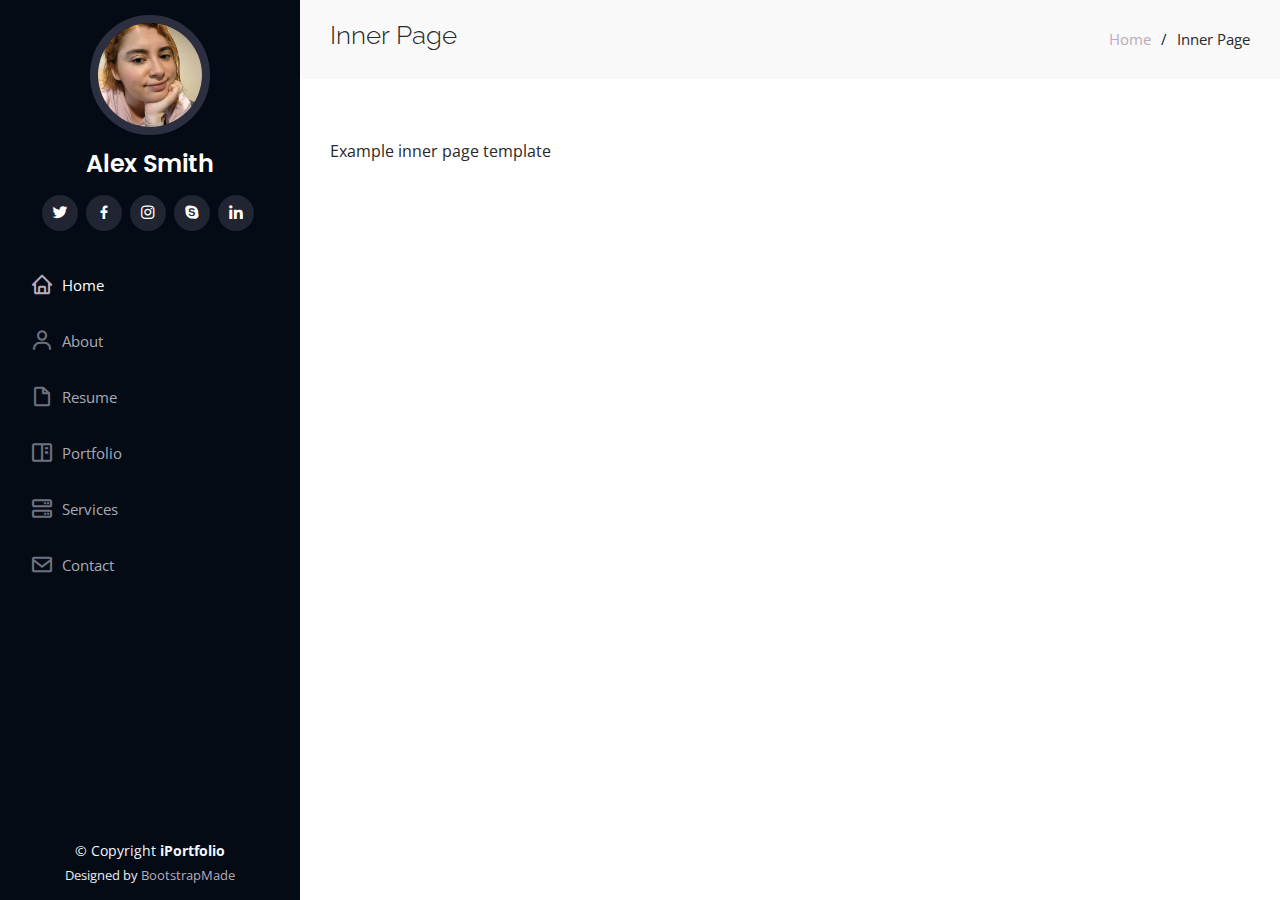
<file: inner-page.html>
<!DOCTYPE html>
<html lang="en">

<head>
  <meta charset="utf-8">
  <meta content="width=device-width, initial-scale=1.0" name="viewport">

  <title>Inner Page - iPortfolio Bootstrap Template</title>
  <meta content="" name="description">
  <meta content="" name="keywords">

  <!-- Favicons -->
  <link href="assets/img/favicon.png" rel="icon">
  <link href="assets/img/apple-touch-icon.png" rel="apple-touch-icon">

  <!-- Google Fonts -->
  <link href="https://fonts.googleapis.com/css?family=Open+Sans:300,300i,400,400i,600,600i,700,700i|Raleway:300,300i,400,400i,500,500i,600,600i,700,700i|Poppins:300,300i,400,400i,500,500i,600,600i,700,700i" rel="stylesheet">

  <!-- Vendor CSS Files -->
  <link href="assets/vendor/aos/aos.css" rel="stylesheet">
  <link href="assets/vendor/bootstrap/css/bootstrap.min.css" rel="stylesheet">
  <link href="assets/vendor/bootstrap-icons/bootstrap-icons.css" rel="stylesheet">
  <link href="assets/vendor/boxicons/css/boxicons.min.css" rel="stylesheet">
  <link href="assets/vendor/glightbox/css/glightbox.min.css" rel="stylesheet">
  <link href="assets/vendor/swiper/swiper-bundle.min.css" rel="stylesheet">

  <!-- Template Main CSS File -->
  <link href="assets/css/style.css" rel="stylesheet">

  <!-- =======================================================
  * Template Name: iPortfolio
  * Template URL: https://bootstrapmade.com/iportfolio-bootstrap-portfolio-websites-template/
  * Updated: Mar 17 2024 with Bootstrap v5.3.3
  * Author: BootstrapMade.com
  * License: https://bootstrapmade.com/license/
  ======================================================== -->
</head>

<body>

  <!-- ======= Mobile nav toggle button ======= -->
  <i class="bi bi-list mobile-nav-toggle d-xl-none"></i>

  <!-- ======= Header ======= -->
  <header id="header">
    <div class="d-flex flex-column">

      <div class="profile">
        <img src="assets/img/profile-img.jpg" alt="" class="img-fluid rounded-circle">
        <h1 class="text-light"><a href="index.html">Alex Smith</a></h1>
        <div class="social-links mt-3 text-center">
          <a href="#" class="twitter"><i class="bx bxl-twitter"></i></a>
          <a href="#" class="facebook"><i class="bx bxl-facebook"></i></a>
          <a href="#" class="instagram"><i class="bx bxl-instagram"></i></a>
          <a href="#" class="google-plus"><i class="bx bxl-skype"></i></a>
          <a href="#" class="linkedin"><i class="bx bxl-linkedin"></i></a>
        </div>
      </div>

      <nav id="navbar" class="nav-menu navbar">
        <ul>
          <li><a href="#hero" class="nav-link scrollto active"><i class="bx bx-home"></i> <span>Home</span></a></li>
          <li><a href="#about" class="nav-link scrollto"><i class="bx bx-user"></i> <span>About</span></a></li>
          <li><a href="#resume" class="nav-link scrollto"><i class="bx bx-file-blank"></i> <span>Resume</span></a></li>
          <li><a href="#portfolio" class="nav-link scrollto"><i class="bx bx-book-content"></i> <span>Portfolio</span></a></li>
          <li><a href="#services" class="nav-link scrollto"><i class="bx bx-server"></i> <span>Services</span></a></li>
          <li><a href="#contact" class="nav-link scrollto"><i class="bx bx-envelope"></i> <span>Contact</span></a></li>
        </ul>
      </nav><!-- .nav-menu -->
    </div>
  </header><!-- End Header -->

  <main id="main">

    <!-- ======= Breadcrumbs ======= -->
    <section class="breadcrumbs">
      <div class="container">

        <div class="d-flex justify-content-between align-items-center">
          <h2>Inner Page</h2>
          <ol>
            <li><a href="index.html">Home</a></li>
            <li>Inner Page</li>
          </ol>
        </div>

      </div>
    </section><!-- End Breadcrumbs -->

    <section class="inner-page">
      <div class="container">
        <p>
          Example inner page template
        </p>
      </div>
    </section>

  </main><!-- End #main -->

  <!-- ======= Footer ======= -->
  <footer id="footer">
    <div class="container">
      <div class="copyright">
        &copy; Copyright <strong><span>iPortfolio</span></strong>
      </div>
      <div class="credits">
        <!-- All the links in the footer should remain intact. -->
        <!-- You can delete the links only if you purchased the pro version. -->
        <!-- Licensing information: https://bootstrapmade.com/license/ -->
        <!-- Purchase the pro version with working PHP/AJAX contact form: https://bootstrapmade.com/iportfolio-bootstrap-portfolio-websites-template/ -->
        Designed by <a href="https://bootstrapmade.com/">BootstrapMade</a>
      </div>
    </div>
  </footer><!-- End  Footer -->

  <a href="#" class="back-to-top d-flex align-items-center justify-content-center"><i class="bi bi-arrow-up-short"></i></a>

  <!-- Vendor JS Files -->
  <script src="assets/vendor/purecounter/purecounter_vanilla.js"></script>
  <script src="assets/vendor/aos/aos.js"></script>
  <script src="assets/vendor/bootstrap/js/bootstrap.bundle.min.js"></script>
  <script src="assets/vendor/glightbox/js/glightbox.min.js"></script>
  <script src="assets/vendor/isotope-layout/isotope.pkgd.min.js"></script>
  <script src="assets/vendor/swiper/swiper-bundle.min.js"></script>
  <script src="assets/vendor/typed.js/typed.umd.js"></script>
  <script src="assets/vendor/waypoints/noframework.waypoints.js"></script>
  <script src="assets/vendor/php-email-form/validate.js"></script>

  <!-- Template Main JS File -->
  <script src="assets/js/main.js"></script>

</body>

</html>
</file>
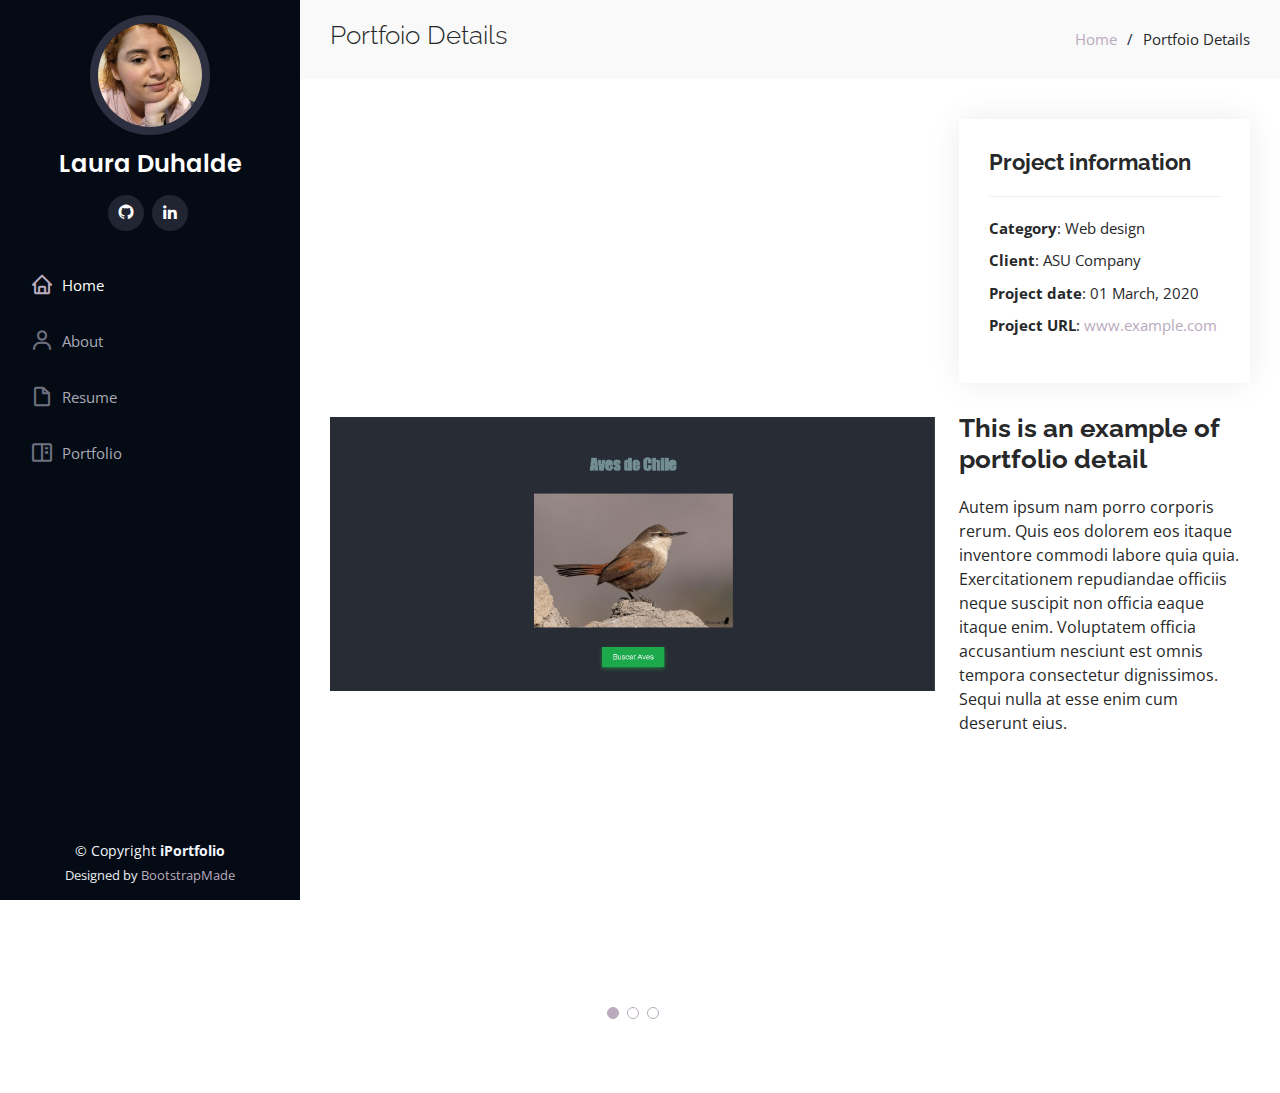
<file: portfolio-details.html>
<!DOCTYPE html>
<html lang="en">

<head>
  <meta charset="utf-8">
  <meta content="width=device-width, initial-scale=1.0" name="viewport">

  <title>Portfolio Details</title>
  <meta content="" name="description">
  <meta content="" name="keywords">

  <!-- Favicons -->
  <link href="assets/img/favicon.png" rel="icon">
  <link href="assets/img/apple-touch-icon.png" rel="apple-touch-icon">

  <!-- Google Fonts -->
  <link href="https://fonts.googleapis.com/css?family=Open+Sans:300,300i,400,400i,600,600i,700,700i|Raleway:300,300i,400,400i,500,500i,600,600i,700,700i|Poppins:300,300i,400,400i,500,500i,600,600i,700,700i" rel="stylesheet">

  <!-- Vendor CSS Files -->
  <link href="assets/vendor/aos/aos.css" rel="stylesheet">
  <link href="assets/vendor/bootstrap/css/bootstrap.min.css" rel="stylesheet">
  <link href="assets/vendor/bootstrap-icons/bootstrap-icons.css" rel="stylesheet">
  <link href="assets/vendor/boxicons/css/boxicons.min.css" rel="stylesheet">
  <link href="assets/vendor/glightbox/css/glightbox.min.css" rel="stylesheet">
  <link href="assets/vendor/swiper/swiper-bundle.min.css" rel="stylesheet">

  <!-- Template Main CSS File -->
  <link href="assets/css/style.css" rel="stylesheet">
</head>

<body>

  <!-- ======= Mobile nav toggle button ======= -->
  <i class="bi bi-list mobile-nav-toggle d-xl-none"></i>

  <!-- ======= Header ======= -->
  <header id="header">
    <div class="d-flex flex-column">

      <div class="profile">
        <img src="assets/img/profile-img.jpg" alt="" class="img-fluid rounded-circle">
        <h1 class="text-light"><a href="index.html">Laura Duhalde</a></h1>
        <div class="social-links mt-3 text-center">
          <a href="https://github.com/LauDuhalde" class="github"><i class="bx bxl-github"></i></a>
          <a href="https://www.linkedin.com/in/laura-duhalde-ulloa-b1119b39/" class="linkedin"><i class="bx bxl-linkedin"></i></a>
        </div>
      </div>

      <nav id="navbar" class="nav-menu navbar">
        <ul>
          <li><a href="index.html#hero" class="nav-link scrollto active"><i class="bx bx-home"></i> <span>Home</span></a></li>
          <li><a href="index.html#about" class="nav-link scrollto"><i class="bx bx-user"></i> <span>About</span></a></li>
          <li><a href="index.html#resume" class="nav-link scrollto"><i class="bx bx-file-blank"></i> <span>Resume</span></a></li>
          <li><a href="index.html#portfolio" class="nav-link scrollto"><i class="bx bx-book-content"></i> <span>Portfolio</span></a></li>
          </ul>
      </nav><!-- .nav-menu -->
    </div>
  </header><!-- End Header -->

  <main id="main">

    <!-- ======= Breadcrumbs ======= -->
    <section id="breadcrumbs" class="breadcrumbs">
      <div class="container">

        <div class="d-flex justify-content-between align-items-center">
          <h2>Portfoio Details</h2>
          <ol>
            <li><a href="index.html">Home</a></li>
            <li>Portfoio Details</li>
          </ol>
        </div>

      </div>
    </section><!-- End Breadcrumbs -->

    <!-- ======= Portfolio Details Section ======= -->
    <section id="portfolio-details" class="portfolio-details">
      <div class="container">

        <div class="row gy-4">

          <div class="col-lg-8">
            <div class="portfolio-details-slider swiper">
              <div class="swiper-wrapper align-items-center">

                <div class="swiper-slide">
                  <img src="assets/img/portfolio/aveschile-portada.png" alt="">
                </div>

                <div class="swiper-slide">
                  <img src="assets/img/portfolio/aveschile.png" alt="">
                </div>

                <div class="swiper-slide">
                  <img src="assets/img/portfolio/aveschile-full.png" alt="">
                </div>

              </div>
              <div class="swiper-pagination"></div>
            </div>
          </div>

          <div class="col-lg-4">
            <div class="portfolio-info">
              <h3>Project information</h3>
              <ul>
                <li><strong>Category</strong>: Web design</li>
                <li><strong>Client</strong>: ASU Company</li>
                <li><strong>Project date</strong>: 01 March, 2020</li>
                <li><strong>Project URL</strong>: <a href="#">www.example.com</a></li>
              </ul>
            </div>
            <div class="portfolio-description">
              <h2>This is an example of portfolio detail</h2>
              <p>
                Autem ipsum nam porro corporis rerum. Quis eos dolorem eos itaque inventore commodi labore quia quia. Exercitationem repudiandae officiis neque suscipit non officia eaque itaque enim. Voluptatem officia accusantium nesciunt est omnis tempora consectetur dignissimos. Sequi nulla at esse enim cum deserunt eius.
              </p>
            </div>
          </div>

        </div>

      </div>
    </section><!-- End Portfolio Details Section -->

  </main><!-- End #main -->

  <!-- ======= Footer ======= -->
  <footer id="footer">
    <div class="container">
      <div class="copyright">
        &copy; Copyright <strong><span>iPortfolio</span></strong>
      </div>
      <div class="credits">
        <!-- All the links in the footer should remain intact. -->
        <!-- You can delete the links only if you purchased the pro version. -->
        <!-- Licensing information: https://bootstrapmade.com/license/ -->
        <!-- Purchase the pro version with working PHP/AJAX contact form: https://bootstrapmade.com/iportfolio-bootstrap-portfolio-websites-template/ -->
        Designed by <a href="https://bootstrapmade.com/">BootstrapMade</a>
      </div>
    </div>
  </footer><!-- End  Footer -->

  <a href="#" class="back-to-top d-flex align-items-center justify-content-center"><i class="bi bi-arrow-up-short"></i></a>

  <!-- Vendor JS Files -->
  <script src="assets/vendor/purecounter/purecounter_vanilla.js"></script>
  <script src="assets/vendor/aos/aos.js"></script>
  <script src="assets/vendor/bootstrap/js/bootstrap.bundle.min.js"></script>
  <script src="assets/vendor/glightbox/js/glightbox.min.js"></script>
  <script src="assets/vendor/isotope-layout/isotope.pkgd.min.js"></script>
  <script src="assets/vendor/swiper/swiper-bundle.min.js"></script>
  <script src="assets/vendor/typed.js/typed.umd.js"></script>
  <script src="assets/vendor/waypoints/noframework.waypoints.js"></script>
  <script src="assets/vendor/php-email-form/validate.js"></script>

  <!-- Template Main JS File -->
  <script src="assets/js/main.js"></script>

</body>

</html>
</file>
<file: assets/css/style.css>
/**
* Template Name: iPortfolio
* Template URL: https://bootstrapmade.com/iportfolio-bootstrap-portfolio-websites-template/
* Updated: Mar 17 2024 with Bootstrap v5.3.3
* Author: BootstrapMade.com
* License: https://bootstrapmade.com/license/
*/

/*--------------------------------------------------------------
# General
--------------------------------------------------------------*/
body {
  font-family: "Open Sans", sans-serif;
  color: #272829;
}

a {
  color: #b9aabd;
  text-decoration: none;
}

a:hover {
  color: #37b3ed;
  text-decoration: none;
}

h1,
h2,
h3,
h4,
h5,
h6 {
  font-family: "Raleway", sans-serif;
}

/*--------------------------------------------------------------
# Back to top button
--------------------------------------------------------------*/
.back-to-top {
  position: fixed;
  visibility: hidden;
  opacity: 0;
  right: 15px;
  bottom: 15px;
  z-index: 996;
  background: #b9aabd;
  width: 40px;
  height: 40px;
  border-radius: 50px;
  transition: all 0.4s;
}

.back-to-top i {
  font-size: 28px;
  color: #fff;
  line-height: 0;
}

.back-to-top:hover {
  background: #2eafec;
  color: #fff;
}

.back-to-top.active {
  visibility: visible;
  opacity: 1;
}

/*--------------------------------------------------------------
# Header
--------------------------------------------------------------*/
#header {
  position: fixed;
  top: 0;
  left: 0;
  bottom: 0;
  width: 300px;
  transition: all ease-in-out 0.5s;
  z-index: 9997;
  transition: all 0.5s;
  padding: 0 15px;
  background: #040b14;
  overflow-y: auto;
}

#header .profile img {
  margin: 15px auto;
  display: block;
  width: 120px;
  border: 8px solid #2c2f3f;
}

#header .profile h1 {
  font-size: 24px;
  margin: 0;
  padding: 0;
  font-weight: 600;
  -moz-text-align-last: center;
  text-align-last: center;
  font-family: "Poppins", sans-serif;
}

#header .profile h1 a,
#header .profile h1 a:hover {
  color: #fff;
  text-decoration: none;
}

#header .profile .social-links a {
  font-size: 18px;
  display: inline-block;
  background: #212431;
  color: #fff;
  line-height: 1;
  padding: 8px 0;
  margin-right: 4px;
  border-radius: 50%;
  text-align: center;
  width: 36px;
  height: 36px;
  transition: 0.3s;
}

#header .profile .social-links a:hover {
  background: #b9aabd;
  color: #fff;
  text-decoration: none;
}

#main {
  margin-left: 300px;
}

.container,
.container-fluid {
  padding-left: 30px;
  padding-right: 30px;
}

@media (max-width: 1199px) {
  #header {
    left: -300px;
  }

  #main {
    margin-left: 0;
  }

  .container,
  .container-fluid {
    padding-left: 12px;
    padding-right: 12px;
  }
}

/*--------------------------------------------------------------
# Navigation Menu
--------------------------------------------------------------*/
/* Desktop Navigation */
.nav-menu {
  padding: 30px 0 0 0;
}

.nav-menu * {
  margin: 0;
  padding: 0;
  list-style: none;
}

.nav-menu>ul>li {
  position: relative;
  white-space: nowrap;
}

.nav-menu a,
.nav-menu a:focus {
  display: flex;
  align-items: center;
  color: #a8a9b4;
  padding: 12px 15px;
  margin-bottom: 8px;
  transition: 0.3s;
  font-size: 15px;
}

.nav-menu a i,
.nav-menu a:focus i {
  font-size: 24px;
  padding-right: 8px;
  color: #6f7180;
}

.nav-menu a:hover,
.nav-menu .active,
.nav-menu .active:focus,
.nav-menu li:hover>a {
  text-decoration: none;
  color: #fff;
}

.nav-menu a:hover i,
.nav-menu .active i,
.nav-menu .active:focus i,
.nav-menu li:hover>a i {
  color: #b9aabd;
}

/* Mobile Navigation */
.mobile-nav-toggle {
  position: fixed;
  right: 15px;
  top: 15px;
  z-index: 9998;
  border: 0;
  font-size: 24px;
  transition: all 0.4s;
  outline: none !important;
  background-color: #b9aabd;
  color: #fff;
  width: 40px;
  height: 40px;
  display: inline-flex;
  align-items: center;
  justify-content: center;
  line-height: 0;
  border-radius: 50px;
  cursor: pointer;
}

.mobile-nav-active {
  overflow: hidden;
}

.mobile-nav-active #header {
  left: 0;
}

/*--------------------------------------------------------------
# Hero Section
--------------------------------------------------------------*/
#hero {
  width: 100%;
  height: 100vh;
  background: url("../img/hero-bg.jpg") top center;
  background-size: cover;
}

#hero:before {
  content: "";
  background: rgba(5, 13, 24, 0.3);
  position: absolute;
  bottom: 0;
  top: 0;
  left: 0;
  right: 0;
  z-index: 1;
}

#hero .hero-container {
  position: relative;
  z-index: 2;
  min-width: 300px;
}

#hero h1 {
  margin: 0 0 10px 0;
  font-size: 64px;
  font-weight: 700;
  line-height: 56px;
  color: #fff;
}

#hero p {
  color: #fff;
  margin-bottom: 50px;
  font-size: 26px;
  font-family: "Poppins", sans-serif;
}

#hero p span {
  color: #fff;
  padding-bottom: 4px;
  letter-spacing: 1px;
  border-bottom: 3px solid #b9aabd;
}

@media (min-width: 1024px) {
  #hero {
    background-attachment: fixed;
  }
}

@media (max-width: 768px) {
  #hero h1 {
    font-size: 28px;
    line-height: 36px;
  }

  #hero h2 {
    font-size: 18px;
    line-height: 24px;
    margin-bottom: 30px;
  }
}

/*--------------------------------------------------------------
# Sections General
--------------------------------------------------------------*/
section {
  padding: 60px 0;
  overflow: hidden;
}

.section-bg {
  background: #f5f8fd;
}

.section-title {
  padding-bottom: 30px;
}

.section-title h2 {
  font-size: 32px;
  font-weight: bold;
  margin-bottom: 20px;
  padding-bottom: 20px;
  position: relative;
  color: #6E4F76;
}

.section-title h2::after {
  content: "";
  position: absolute;
  display: block;
  width: 50px;
  height: 3px;
  background: #b9aabd;
  bottom: 0;
  left: 0;
}

.section-title p {
  margin-bottom: 0;
}

/*--------------------------------------------------------------
# About
--------------------------------------------------------------*/
.about .content h3 {
  font-weight: 700;
  font-size: 26px;
  color: #6E4F76;
}

.about .content ul {
  list-style: none;
  padding: 0;
}

.about .content ul li {
  margin-bottom: 20px;
  display: flex;
  align-items: center;
}

.about .content ul strong {
  margin-right: 10px;
}

.about .content ul i {
  font-size: 16px;
  margin-right: 5px;
  color: #b9aabd;
  line-height: 0;
}

.about .content p:last-child {
  margin-bottom: 0;
}

/*--------------------------------------------------------------
# Facts
--------------------------------------------------------------*/
.facts {
  padding-bottom: 30px;
}

.facts .count-box {
  padding: 30px;
  width: 100%;
}

.facts .count-box i {
  display: block;
  font-size: 44px;
  color: #b9aabd;
  float: left;
  line-height: 0;
}

.facts .count-box span {
  font-size: 48px;
  line-height: 40px;
  display: block;
  font-weight: 700;
  color: #330B3D;
  margin-left: 60px;
}

.facts .count-box p {
  padding: 15px 0 0 0;
  margin: 0 0 0 60px;
  font-family: "Raleway", sans-serif;
  font-size: 14px;
  color: #684372;
}

.facts .count-box a {
  font-weight: 600;
  display: block;
  margin-top: 20px;
  color: #684372;
  font-size: 15px;
  font-family: "Poppins", sans-serif;
  transition: ease-in-out 0.3s;
}

.facts .count-box a:hover {
  color: #5D206D;
}

/*--------------------------------------------------------------
# Akills
--------------------------------------------------------------*/
.skills .progress {
  height: 60px;
  display: block;
  background: none;
  border-radius: 0;
}

.skills .progress .skill {
  padding: 0;
  margin: 0 0 6px 0;
  text-transform: uppercase;
  display: block;
  font-weight: 600;
  font-family: "Poppins", sans-serif;
  color: #330B3D;
}

.skills .progress .skill .val {
  float: right;
  font-style: normal;
}

.skills .progress-bar-wrap {
  background: #dce8f8;
  height: 10px;
}

.skills .progress-bar {
  width: 1px;
  height: 10px;
  transition: 0.9s;
  background-color: #b9aabd;
}

/*--------------------------------------------------------------
# Resume
--------------------------------------------------------------*/
.resume .resume-title {
  font-size: 26px;
  font-weight: 700;
  margin-top: 20px;
  margin-bottom: 20px;
  color: #330B3D;
}

.resume .resume-item {
  padding: 0 0 20px 20px;
  margin-top: -2px;
  border-left: 2px solid #5D206D;
  position: relative;
}

.resume .resume-item h4 {
  line-height: 18px;
  font-size: 18px;
  font-weight: 600;
  text-transform: uppercase;
  font-family: "Poppins", sans-serif;
  color: #330B3D;
  margin-bottom: 10px;
}

.resume .resume-item h5 {
  font-size: 16px;
  background: #e4edf9;
  padding: 5px 15px;
  display: inline-block;
  font-weight: 600;
  margin-bottom: 10px;
}

.resume .resume-item ul {
  padding-left: 20px;
}

.resume .resume-item ul li {
  padding-bottom: 10px;
}

.resume .resume-item:last-child {
  padding-bottom: 0;
}

.resume .resume-item::before {
  content: "";
  position: absolute;
  width: 16px;
  height: 16px;
  border-radius: 50px;
  left: -9px;
  top: 0;
  background: #fff;
  border: 2px solid #5D206D;
}

/*--------------------------------------------------------------
# Portfolio
--------------------------------------------------------------*/
.portfolio .portfolio-item {
  margin-bottom: 30px;
}

.portfolio #portfolio-flters {
  padding: 0;
  margin: 0 auto 35px auto;
  list-style: none;
  text-align: center;
  background: #fff;
  border-radius: 50px;
  padding: 2px 15px;
}

.portfolio #portfolio-flters li {
  cursor: pointer;
  display: inline-block;
  padding: 10px 15px 8px 15px;
  font-size: 14px;
  font-weight: 600;
  line-height: 1;
  text-transform: uppercase;
  color: #292729;
  margin-bottom: 5px;
  transition: all 0.3s ease-in-out;
}

.portfolio #portfolio-flters li:hover,
.portfolio #portfolio-flters li.filter-active {
  color: #b9aabd;
}

.portfolio #portfolio-flters li:last-child {
  margin-right: 0;
}

.portfolio .portfolio-wrap {
  transition: 0.3s;
  position: relative;
  overflow: hidden;
  z-index: 1;
}

.portfolio .portfolio-wrap::before {
  content: "";
  background: rgba(255, 255, 255, 0.5);
  position: absolute;
  left: 0;
  right: 0;
  top: 0;
  bottom: 0;
  transition: all ease-in-out 0.3s;
  z-index: 2;
  opacity: 0;
}

.portfolio .portfolio-wrap .portfolio-links {
  opacity: 1;
  left: 0;
  right: 0;
  bottom: -60px;
  z-index: 3;
  position: absolute;
  transition: all ease-in-out 0.3s;
  display: flex;
  justify-content: center;
}

.portfolio .portfolio-wrap .portfolio-links a {
  color: #fff;
  font-size: 28px;
  text-align: center;
  background: rgba(188, 20, 221, 0.75);
  transition: 0.3s;
  width: 50%;
}

.portfolio .portfolio-wrap .portfolio-links a:hover {
  background: rgba(188, 20, 221, 0.95);
}

.portfolio .portfolio-wrap .portfolio-links a+a {
  border-left: 1px solid #cc37ed;
}

.portfolio .portfolio-wrap:hover::before {
  top: 0;
  left: 0;
  right: 0;
  bottom: 0;
  opacity: 1;
}

.portfolio .portfolio-wrap:hover .portfolio-links {
  opacity: 1;
  bottom: 0;
}

/*--------------------------------------------------------------
# Portfolio Details
--------------------------------------------------------------*/
.portfolio-details {
  padding-top: 40px;
}

.portfolio-details .portfolio-details-slider img {
  width: 100%;
}

.portfolio-details .portfolio-details-slider .swiper-pagination {
  margin-top: 20px;
  position: relative;
}

.portfolio-details .portfolio-details-slider .swiper-pagination .swiper-pagination-bullet {
  width: 12px;
  height: 12px;
  background-color: #fff;
  opacity: 1;
  border: 1px solid #b9aabd;
}

.portfolio-details .portfolio-details-slider .swiper-pagination .swiper-pagination-bullet-active {
  background-color: #b9aabd;
}

.portfolio-details .portfolio-info {
  padding: 30px;
  box-shadow: 0px 0 30px rgba(5, 13, 24, 0.08);
}

.portfolio-details .portfolio-info h3 {
  font-size: 22px;
  font-weight: 700;
  margin-bottom: 20px;
  padding-bottom: 20px;
  border-bottom: 1px solid #eee;
}

.portfolio-details .portfolio-info ul {
  list-style: none;
  padding: 0;
  font-size: 15px;
}

.portfolio-details .portfolio-info ul li+li {
  margin-top: 10px;
}

.portfolio-details .portfolio-description {
  padding-top: 30px;
}

.portfolio-details .portfolio-description h2 {
  font-size: 26px;
  font-weight: 700;
  margin-bottom: 20px;
}

.portfolio-details .portfolio-description p {
  padding: 0;
}

/*--------------------------------------------------------------
# Breadcrumbs
--------------------------------------------------------------*/
.breadcrumbs {
  padding: 20px 0;
  background: #f9f9f9;
}

.breadcrumbs h2 {
  font-size: 26px;
  font-weight: 300;
}

.breadcrumbs ol {
  display: flex;
  flex-wrap: wrap;
  list-style: none;
  padding: 0;
  margin: 0;
  font-size: 15px;
}

.breadcrumbs ol li+li {
  padding-left: 10px;
}

.breadcrumbs ol li+li::before {
  display: inline-block;
  padding-right: 10px;
  color: #0e2442;
  content: "/";
}

@media (max-width: 768px) {
  .breadcrumbs .d-flex {
    display: block !important;
  }

  .breadcrumbs ol {
    display: block;
  }

  .breadcrumbs ol li {
    display: inline-block;
  }
}

/*--------------------------------------------------------------
# Footer
--------------------------------------------------------------*/
#footer {
  padding: 15px;
  color: #f4f6fd;
  font-size: 14px;
  position: fixed;
  left: 0;
  bottom: 0;
  width: 300px;
  z-index: 9999;
  background: #040b14;
}

#footer .copyright {
  text-align: center;
}

#footer .credits {
  padding-top: 5px;
  text-align: center;
  font-size: 13px;
  color: #eaebf0;
}

@media (max-width: 1199px) {
  #footer {
    position: static;
    width: auto;
    padding-right: 20px 15px;
  }
}
</file>
